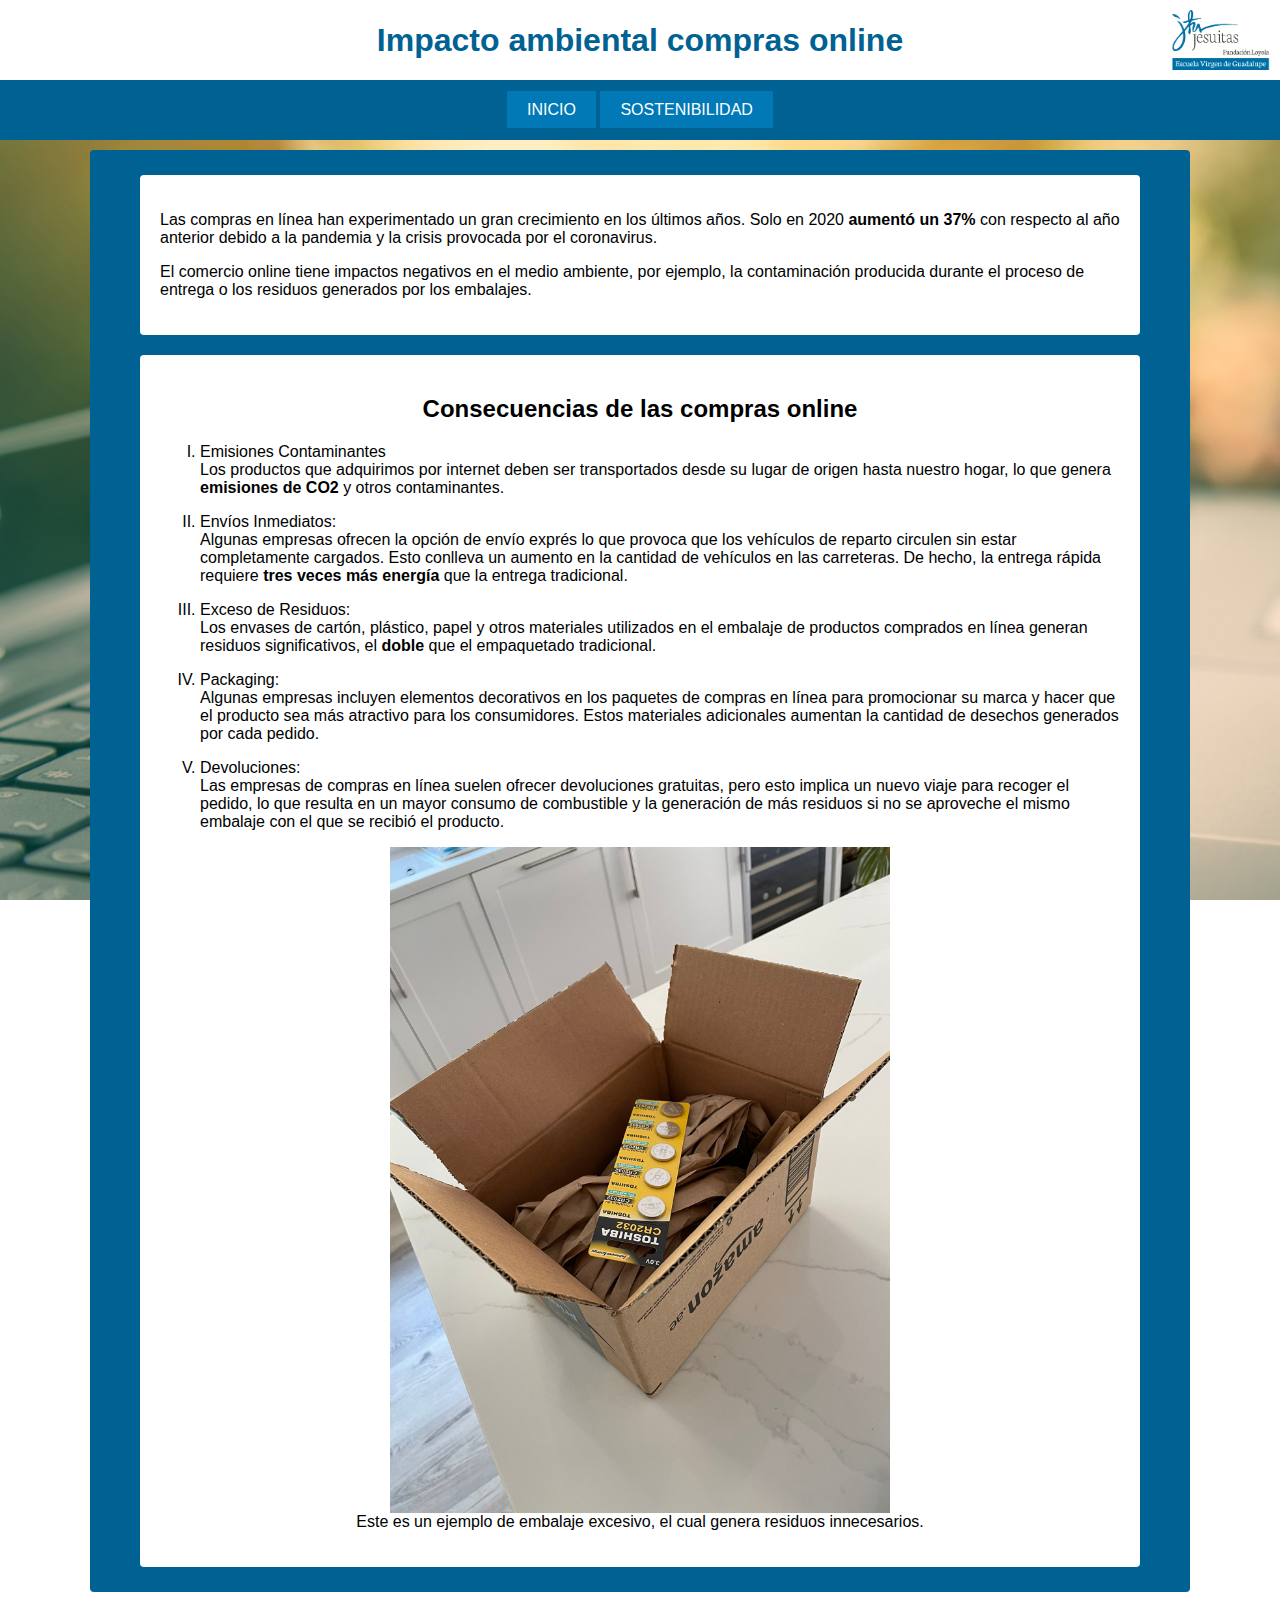
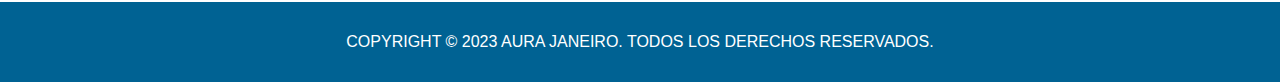
<file: index.html>
<!--Aura Janeiro Díaz-->
<!DOCTYPE html>
<html lang="es">
<head>
    <meta charset="UTF-8">
    <meta name="viewport" content="width=device-width, initial-scale=1.0">
    <title>Impacto ambiental compras online</title>
    <link rel="stylesheet" href="style.css">
</head>
<body>
    <!-- El header contiene el logotipo de la escuela y el título de la página -->
    <header>
        <!-- Introducimos la imágen con img -->
        <img src="imagen/logotipo.png" alt="logo de la escuela">
        <!-- Introducimos el título de la página con h1 -->
        <h1>Impacto ambiental compras online</h1>
    </header>
    <!-- El nav contiene un menú de navegación de la página con dos elementos -->
    <nav>
        <ul>
            <li><a href="index.html">INICIO</a></li>
            <li><a href="sostenibilidad.html">SOSTENIBILIDAD</a></li>
        </ul>
    </nav>
    <!-- El main servirá como contenedor para el contenido principal de la página -->
    <main>
        <!-- Cada sección de la página se introducirá en un section -->
        <section>
            <!-- Usamos p, parrafos, para introducir texto -->
            <p>
                Las compras en línea han experimentado un gran crecimiento en los últimos años. 
                <!-- Utilizamos span para señalar una sección que pondremos en negrita -->
                Solo en 2020 <span>aumentó un 37%</span> con respecto al año anterior debido a la pandemia y 
                la crisis provocada por el coronavirus.
            </p>
            <p>
                El comercio online tiene impactos negativos en el medio ambiente, por ejemplo, la contaminación producida durante el proceso de entrega o los residuos generados por los embalajes.
            </p>
        </section>
        <section>
            <!-- Utilizamos h2 para poner un título de menor nivel que el título de la página -->
            <h2>Consecuencias de las compras online</h2>
            <!-- Creamos una lista usando ol y metiendo cada elemento en un li -->
            <ol>
                <li>
                    Emisiones Contaminantes
                    <p>
                        Los productos que adquirimos por internet deben ser transportados desde su lugar de origen hasta nuestro hogar, lo que genera <span>emisiones de CO2</span> y otros contaminantes.
                    </p>
                </li>
                <li>
                    Envíos Inmediatos:
                    <p>
                        Algunas empresas ofrecen la opción de envío exprés lo que provoca que los vehículos de reparto circulen sin estar completamente cargados. Esto conlleva un aumento en la cantidad de vehículos en las carreteras. De hecho, la entrega rápida requiere <span>tres veces más energía</span> que la entrega tradicional.
                    </p>
                </li>
                <li>
                    Exceso de Residuos:
                    <p>
                        Los envases de cartón, plástico, papel y otros materiales utilizados en el embalaje de productos comprados en línea generan residuos significativos, el <span class="negrita">doble</span> que el empaquetado tradicional.
                    </p>
                </li>
                <li>
                    Packaging:
                    <p>
                        Algunas empresas incluyen elementos decorativos en los paquetes de compras en línea para promocionar su marca y hacer que el producto sea más atractivo para los consumidores. Estos materiales adicionales aumentan la cantidad de desechos generados por cada pedido.
                    </p>
                </li>
                <li>
                    Devoluciones:
                    <p>
                        Las empresas de compras en línea suelen ofrecer devoluciones gratuitas, pero esto implica un nuevo viaje para recoger el pedido, lo que resulta en un mayor consumo de combustible y la generación de más residuos si no se aproveche el mismo embalaje con el que se recibió el producto.
                    </p>
                </li>
            </ol>
            <!-- Usamos un figure para meter una imagen con un subtítulo -->
            <figure>
                <img src="imagen/embalaje.jpg" alt="Imagen de embalaje excesivo">
                <!-- figcaption sirve para introducir el subtitulo de una imagen dentro de un figure -->
                <figcaption>Este es un ejemplo de embalaje excesivo, el cual genera residuos innecesarios.</figcaption>
            </figure>
        </section>
    </main>
    <!-- El footer es la parte inferior de la página y contiene el copyright -->
    <footer>
        <p>COPYRIGHT © 2023 AURA JANEIRO. TODOS LOS DERECHOS RESERVADOS.</p>
    </footer>
</body>
</html>
</file>
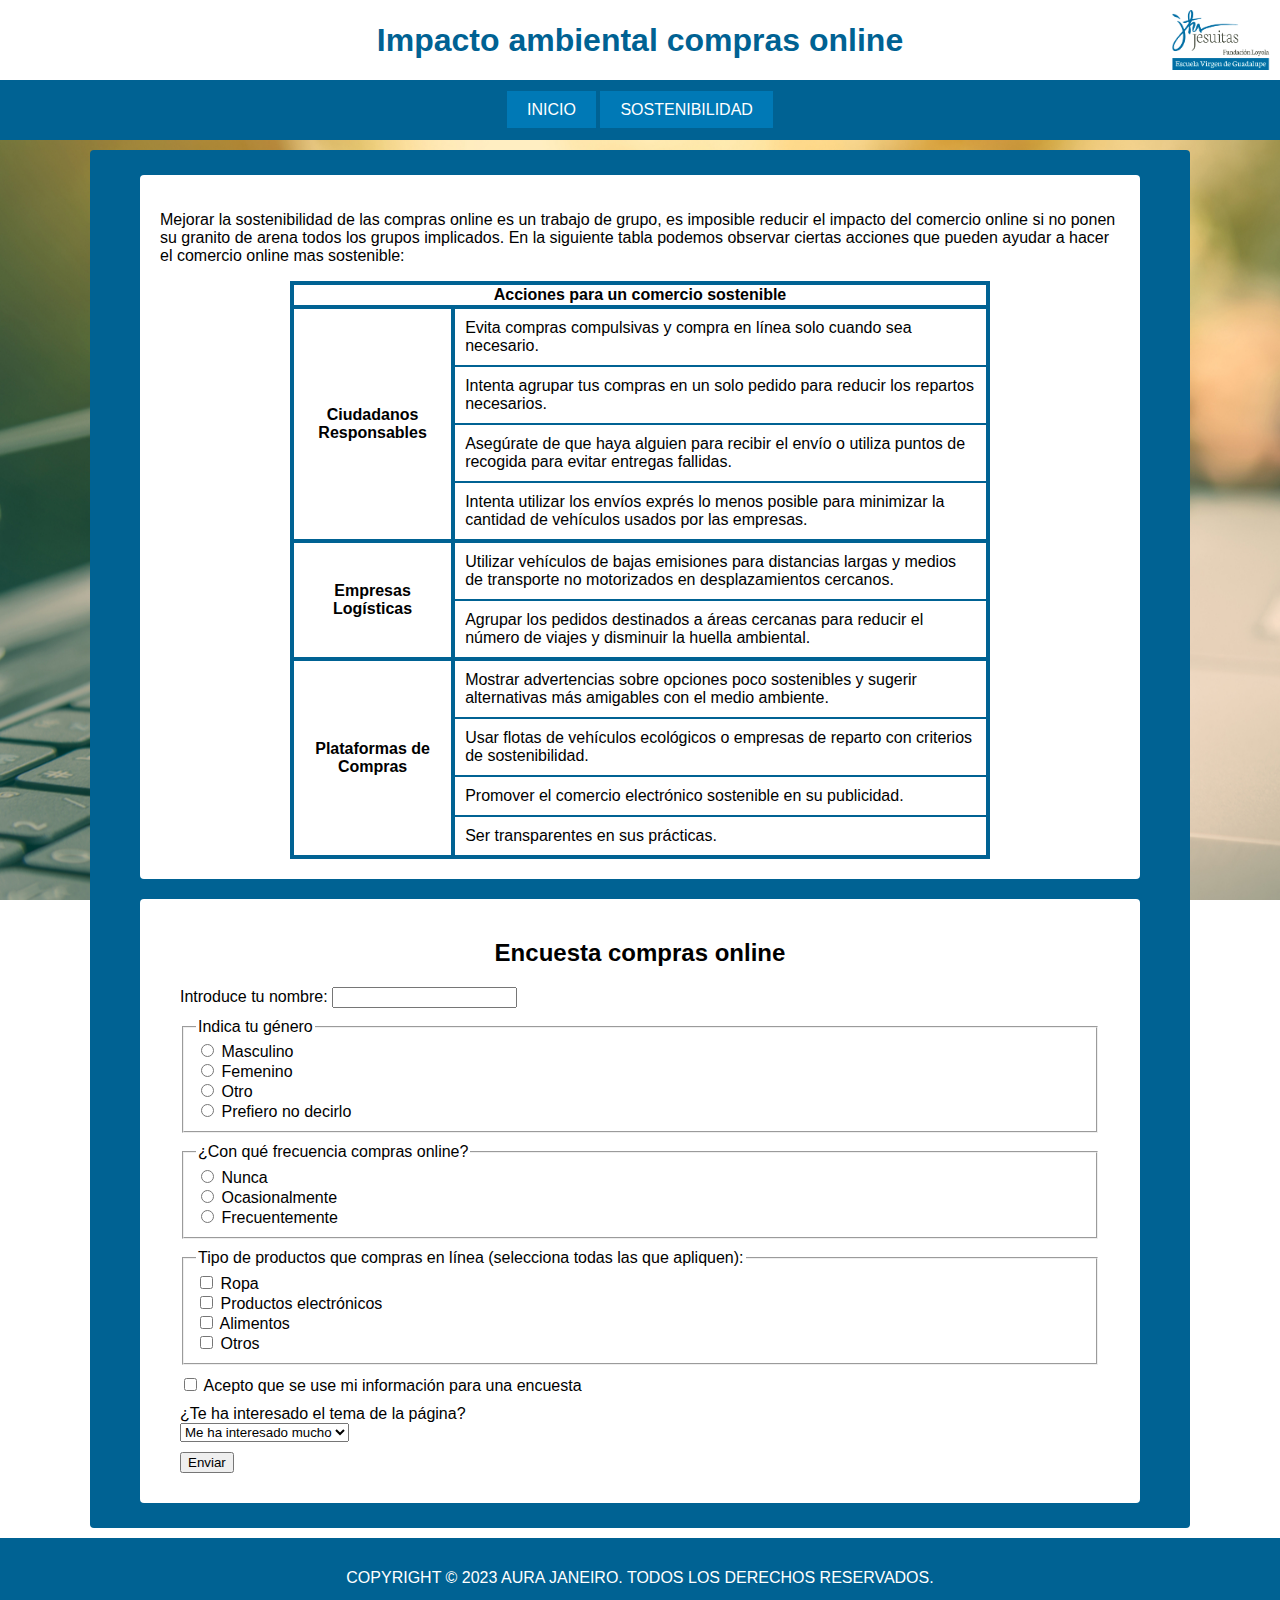
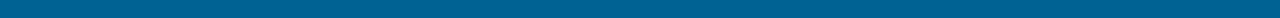
<file: sostenibilidad.html>
<!--Aura Janeiro Díaz-->
<!DOCTYPE html>
<html lang="es">
<head>
    <meta charset="UTF-8">
    <meta name="viewport" content="width=device-width, initial-scale=1.0">
    <title>Impacto ambiental compras online</title>
    <link rel="stylesheet" href="style.css">
</head>
<body>
    <header>
        <img src="imagen/logotipo.png" alt="logo de la escuela">
        <h1>Impacto ambiental compras online</h1>
    </header>
    <nav>
        <ul>
            <li><a href="index.html">INICIO</a></li>
            <li><a href="sostenibilidad.html">SOSTENIBILIDAD</a></li>
        </ul>
    </nav>
    <main>
        <!--El main servirá como contenedor principal para el contenido de la página-->
        <section>
            <p>
                Mejorar la sostenibilidad de las compras online es un trabajo de grupo, es imposible reducir el impacto del comercio online si no ponen su granito de arena todos los grupos implicados.
                En la siguiente tabla podemos observar ciertas acciones que pueden ayudar a hacer el comercio online mas sostenible:
            </p>
            <!-- Creamos una tabla usando table -->
            <table>
                <!-- Con tr se crea una columna y con th se crea una celda del encabezado colspan hace que ocupe varias columnas -->
                <tr><th colspan="2">Acciones para un comercio sostenible</th></tr>
                <!-- tbody permite agrupar grupos columnas para así aplicarles estilos mas fácilmente -->
                <tbody>
                    <tr>
                        <!-- rowspan hace que la celda ocupe varias filas -->
                        <th rowspan="4">
                            Ciudadanos Responsables
                        </th>
                        <!-- td crea una celda normal -->
                        <td>
                            Evita compras compulsivas y compra en línea solo cuando sea necesario.
                        </td>
                    </tr>
                    <tr>
                        <td>
                            Intenta agrupar tus compras en un solo pedido para reducir los repartos necesarios.
                        </td>
                    </tr>
                    <tr>
                        <td>
                            Asegúrate de que haya alguien para recibir el envío o utiliza puntos de recogida para evitar entregas fallidas.
                        </td>
                    </tr>
                    <tr>
                        <td>
                            Intenta utilizar los envíos exprés lo menos posible para minimizar la cantidad de vehículos usados por las empresas.
                        </td>
                    </tr>
                </tbody>
                <tbody>
                    <tr>
                        <th rowspan="2">
                            Empresas Logísticas
                        </th>
                        <td>
                            Utilizar vehículos de bajas emisiones para distancias largas y medios de transporte no motorizados en desplazamientos cercanos.
                        </td>
                    </tr>
                    <tr>
                        <td>
                            Agrupar los pedidos destinados a áreas cercanas para reducir el número de viajes y disminuir la huella ambiental.
                        </td>
                    </tr>    
                </tbody>
                <tbody>
                    <tr>
                        <th rowspan="4">
                            Plataformas de Compras
                        </th>
                        <td>
                            Mostrar advertencias sobre opciones poco sostenibles y sugerir alternativas más amigables con el medio ambiente.
                        </td>
                    </tr>
                    <tr>
                        <td>
                            Usar flotas de vehículos ecológicos o empresas de reparto con criterios de sostenibilidad.
                        </td>
                    </tr>
                    <tr>
                        <td>
                            Promover el comercio electrónico sostenible en su publicidad.
                        </td>
                    </tr>
                    <tr>
                        <td>
                            Ser transparentes en sus prácticas.
                        </td>
                    </tr>   
                </tbody>
            </table>
        </section>
        <section>
            <h2>Encuesta compras online</h2>
            <form action="form.php" method="post">
                <div class="div_inputs">
                    <label for="nombre">Introduce tu nombre:</label>
                    <!--Un input tipo text para introducir el nombre-->
                    <input type="text" name="nombre" id="nombre" >
                </div>
                <div class="div_inputs">
                    <!-- fieldset permite agrupar varios campos de un formulario -->
                    <fieldset>
                        <!-- legend indica el título de un fieldset -->
                        <legend>Indica tu género</legend>
                        <!--Varios input tipo radio con el mismo name, lo que hace que solo uno sea seleccionable-->
                        <div>
                            <input type="radio" name="genero" value="masculino" id="masculino" >
                            <label for="masculino">Masculino</label>
                        </div>  
                        <div>
                            <input type="radio" name="genero" value="femenino" id="femenino">
                            <label for="femenino">Femenino</label>
                        </div>
                        <div>
                            <input type="radio" name="genero" value="otro" id="otro">
                            <label for="otro">Otro</label>
                        </div>
                        <div>
                            <input type="radio" name="genero" value="no" id="no">
                            <label for="no">Prefiero no decirlo</label>
                        </div>
                    </fieldset>
                </div>
                <div class="div_inputs">
                    <fieldset>
                        <legend>¿Con qué frecuencia compras online?</legend>
                        <!--Varios input tipo radio con el mismo name, lo que hace que solo uno sea seleccionable-->
                        <div>
                            <input type="radio" name="frecuencia" value="nunca" id="nunca" >
                            <label for="nunca">Nunca</label>
                        </div>
                        <div>
                            <input type="radio" name="frecuencia" value="ocasionalmente" id="ocasionalmente">
                            <label for="ocasionalmente">Ocasionalmente</label>
                        </div>
                        <div>
                            <input type="radio" name="frecuencia" value="frecuentemente" id="frecuentemente">
                            <label for="frecuentemente">Frecuentemente</label>
                        </div>
                    </fieldset>
                </div>
                <div class="div_inputs">
                    <fieldset>
                        <legend>Tipo de productos que compras en línea (selecciona todas las que apliquen):</legend>
                        <!--Varios input tipo checkbox con un array en el name, lo que hace que puedas seleccionar multiples opciones-->
                        <div>    
                            <input type="checkbox" name="tipo[]" value="ropa" id="ropa">
                            <label for="ropa">Ropa</label>
                        </div>
                        <div>
                            <input type="checkbox" name="tipo[]" value="electronicos" id="electronicos">
                            <label for="electronicos">Productos electrónicos</label>
                        </div>
                        <div>
                            <input type="checkbox" name="tipo[]" value="alimentos" id="alimentos">
                            <label for="alimentos">Alimentos</label>
                        </div>
                        <div>
                            <input type="checkbox" name="tipo[]" value="otros" id="otros">
                            <label for="otros">Otros</label>
                        </div>
                   </fieldset>
                </div>
                <div class="div_inputs">
                    <!--Un input tipo checkbox con solo una opción-->
                    <input type="checkbox" name="acepto" id="acepto">
                    <label for="acepto">Acepto que se use mi información para una encuesta</label>
                </div>
                <div class="div_inputs">
                    <label for="select">¿Te ha interesado el tema de la página?</label>
                    <!--Un select con tres opciones-->
                    <select name="interes">
                        <option value="mucho">Me ha interesado mucho</option>
                        <option value="poco">Me ha interesado poco</option>
                        <option value="poco">No me ha interesado</option>
                    </select>
                </div>
                <div class="div_inputs">
                    <!-- Un input tipo submit para enviar el formulario-->
                    <input type="submit" value="Enviar">
                </div>        
            </form>
        </section>
    </main>
    <footer>
        <p>COPYRIGHT © 2023 AURA JANEIRO. TODOS LOS DERECHOS RESERVADOS.</p>
    </footer>
</body>
</html>
</file>
<file: style.css>
/*Aura Janeiro Díaz*/
html,
body {
    min-height: 100%;
}

body {
    width: 1280px;
    margin: auto;
    /*Con background-image indicamos que el fondo del elemento tiene como fondo una imagen*/
    background-image: url("imagen/imagen.jpg");
    /*Usamos background-size: cover para escalar la imagen de fondo y que cubra por completo el fondo*/
    background-size: cover;
    /*background-attachment: fixed hace que la imagen se desplaze con la pantalla al hacer scroll*/
    background-attachment: fixed;
    /*Le añadimos la fuente Arial a todos los elementos dentro de la página*/
    font-family: Arial, Helvetica, sans-serif;
}

header {
    height: 80px;
    width: 1280px;
    /*Le ponemos fondo blanco al header*/
    background-color: white;
}

header img {
    height: 60px;
    margin: 10px auto;
    /*Flotamos la imagen a la derecha para que se muestre en la parte derechas del header*/
    float: right;
}

header h1 {
    line-height: 80px;
    margin: 0 320px;
    text-align: center;
    width: 640px;
    /* Indicamos que el título de la página será del color con código hexadecimal #006293 */
    color: #006293;
}

nav {
    /*Le ponemos fondo del color con código hexadecimal #006293 al nav*/
    background-color: #006293;
    width: 1280px;
}

nav ul {
    /* Quitamos los marcadores de la lista con list-style-type: none y centramos con text-align: center*/
    list-style-type: none;
    text-align: center;
    height: 60px;
    margin: 0;
    padding: 0;
}   

nav li {
    /* Usamos display: inline-block para que los elementos no ocupen toda la linea pero poder posicionarlos */
    display: inline-block;
    height: 60px;
}

nav a {
    /*Le ponemos fondo del color con código hexadecimal #0079b6 al enlace dentro del nav*/
    background-color: #0079b6;
    /* Indicamos que los enlaces del menú de navegación será de color blanco */
    color: white;
    /* Quitamos el subrayado con text-decoration: none */
    text-decoration: none;
    line-height: 60px;
    padding: 10px 20px;
}

nav a:hover {
    /*Le ponemos fondo del color con código hexadecimal #003f5f al enlace dentro del nav cuando pasamos el ratón por encima*/
    background-color: #003f5f;
}

main {
    width: 1100px;
    padding: 5px 0;
    margin: 10px auto;
    border-radius: 4px;
    /*Le ponemos fondo del color con código hexadecimal #003f5f al contenedor principal*/
    background-color: #006293;
}

section {
    width: 960px;
    margin: 20px auto;
    border-radius: 4px;
    padding: 20px;
    /*Le ponemos fondo de color blanco a las secciones*/
    background-color: white;
}

span {
    /* Indicamos que todo texto contenido en span llevará negrita */
    font-weight: bold;
}

h2 {
    text-align: center;
}

ol {
    /* Indicamos que el estilo del marcador de la lista será con números romanos en mayúsculas */
    list-style-type: upper-roman;
}

ol p {
    margin-top: 0;
}

figure img {
    /* Hacemos que la imagen sea una caja en bloque, le damos una anchura y la centramos con margin auto */
    display: block;
    width: 500px;
    margin: auto;
}

figcaption {
    text-align: center;
}

table {
    width: 700px;
    margin: auto;
    /* El border-collapse: collapse hace que no haya espacio entre bordes de celdas en la tabla */
    border-collapse: collapse;
}

tbody,
th {
    /* Le ponemos un borde mas grueso a los tbody y th */
    border: 4px solid #006293;
}

td {
    /* Le ponemos un borde mas fino a los td */
    border: 2px solid #006293;
    padding: 10px;
}

.div_inputs {
    margin: 10px 20px;
}

label[for="select"] {
    display: block;
}

#texto {
    display: block;
}

footer {
    height: 80px;
    width: 1280px;
    /*Le ponemos fondo del color con código hexadecimal #006293 al footer*/
    background-color: #006293;
}

footer p {
    margin: 0;
    text-align: center;
    /* Indicamos que el texto del footer será de color blanco */
    color: white;
    line-height: 80px;
}
</file>
